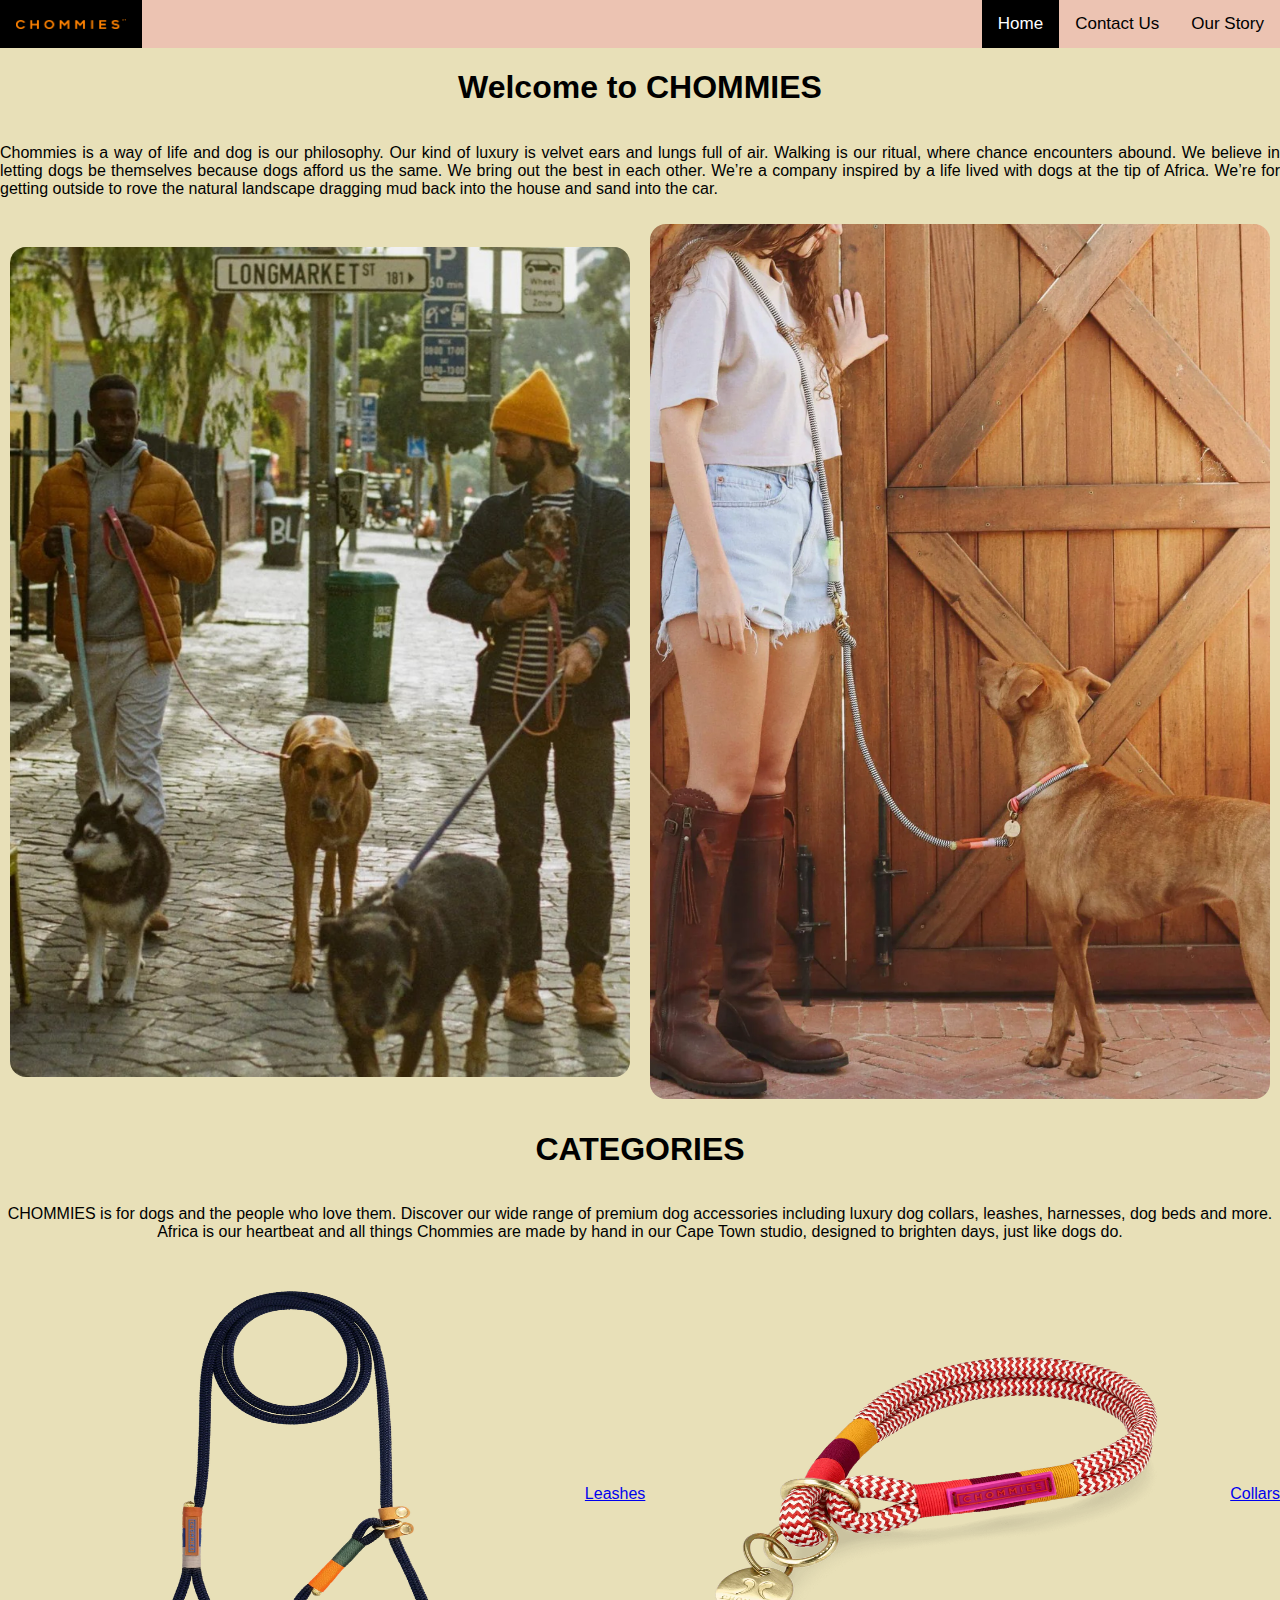
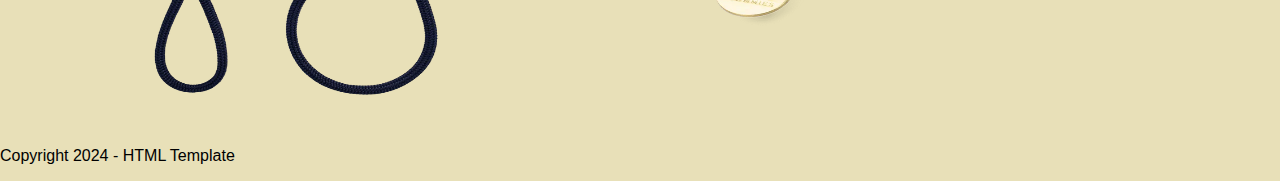
<file: index.html>
<!DOCTYPE html><!--type of html-->
<html lang="en"><!--html starts here-->
<head><!--admin section-->

    <meta charset="UTF-8"><!--character set / types of characters-->
    <meta http-equiv="X-UX-Compatible" content="IE-edge"><!--types of browser it is compatible with-->
    <meta name="viewport" content="width-device-width, initial-scale-1.0"><!--website as wide as browser-->
    <meta name="keyword" content="HTML, CSS, Template, Bootstrap"> <!--search words for users-->
    <meta name="author" content="Thikho Munyai, 241295">

    <title>Flexbox Exercise</title>

    <!--link bootstrap
        link javascript
        link Google Font files
        link CSS-->

    <link rel="stylesheet" href="css/main.css">

</head>
<body bgcolor="#e8e0b8">
    <nav>
        <div class="topNav">

            <a href="index.html"><img src="assets/images/CHOMMIES_LOGO.png" width="110px"></a>
            
            <div class="topNavRight">
                <a class="active" href="index.html">Home</a>
                <a href="pages/contact.html">Contact Us</a>
                <a href="pages/ourstory.html">Our Story</a>
            </div>
    </nav>

    <header>

    </header>
    <section class="text">
        <h1>Welcome to CHOMMIES</h1>
    </section>

    <section>
        <div class="flexContainer">
            <div class="flexItem1"><p>Chommies is a way of life and dog is our philosophy. Our kind of luxury is velvet ears and lungs full of air. Walking is our ritual, where chance encounters abound. We believe in letting dogs be themselves because dogs afford us the same. We bring out the best in each other. We’re a company inspired by a life lived with dogs at the tip of Africa. We’re for getting outside to rove the natural landscape dragging mud back into the house and sand into the car.  </p></div>           
            </div>
    </section>


    <section>
        <div class="flexContainer">
            <div class="flexItem2"><img src="assets/images/Untitled_3200_x_2000_px_2.jpg"></div>
            <div class="flexItem2"><img src="assets/images/AfricanHazeWebPortraitTemplate_25_1.webp"></div>
        </div>
    </section>
    
    <section class="text2">
        <H1>CATEGORIES</H1>
        <div class="flexContainer">
            <div class="text1"><p>CHOMMIES is for dogs and the people who love them. Discover our wide range of premium dog accessories including luxury dog collars, leashes, harnesses, dog beds and more. Africa is our heartbeat and all things Chommies are made by hand in our Cape Town studio, designed to brighten days, just like dogs do.</p></div>           
            </div>
    </section>

    <section>
        <div class="flexContainer">
            <div class="flexItem3"><img src="assets/images/leash_atb_blue-bobo_20.webp"> </div>
            <a href="pages/leashes.html">Leashes</a>
            <div class="flexItem3"><img src="assets/images/HAPPY_HOLIDAYS_O-RING_COLLAR_1.webp"> </div>
            <a href="pages/collars.html">Collars</a>
        </div>
    </section>
  
    <footer>
        <p>Copyright 2024 - HTML Template</p>
    </footer>

</body>
</html>
</file>
<file: css/main.css>
*{
    box-sizing: border-box;
}

body{
    font-family: Arial, Helvetica, sans-serif;
    margin: 0;
}

/*.flexContainer{
    display: flex;
    height: 300px;
    justify-content: center;
    align-items: center;
    padding: 5cm;
}*/

.flexContainer{
    display: flex;
    flex-direction: row;
    font-size: 16px;
    text-align: justify;
    align-items: center;
    background-color: #e8e0b8;
}
.flexItem1{
    padding: 0px;
    flex: 50%;
}

.flexItem2{
    padding: 10px;
    flex: 100%;
}

.flexItem2 img{
    width: 100%;
    display: block;
    margin-left: auto;
    margin-right: auto;
    border-radius: 16px;
    align-items: center;
}

.flexItem3{
    padding: 10px;
    flex: 30%;
}

.flexItem3 img{
    width: 100%;
    height: 450px;
    overflow: hidden;
}

@media (max-width:800px) {
    .flexContainer{
        flex-direction: column
    }
}

.text{
    text-align: center;
    position: relative;
}

.topNav{
    overflow: hidden;
    background-color: #ECC3B2;
}

.topNav a {
    float: left;
    color: rgb(0, 0, 0);
    text-align: center;
    padding: 14px 16px;
    text-decoration: none;
    font-size: 17px;
}

.topNavRight{
    float: right;
    align-items: center;
}

.topNav a:hover{
    background-color: #000000;
    color: black;
    align-items: center;
}

.topNav a.active {
    background-color: #000000;
    color: white;
    align-items: center;
}

.text1 {
    text-align: center;
    position: relative;
}

.text2{
    text-align: center;
    position: relative;
}

.flexContainer{
    position: relative;
    width: 100%;
}

.image{
    display: block;
    width: 100%;
    height: auto;
}

.overlay{
    position: absolute;
    top: 0;
    bottom: 0;
    left: 0;
    right: 0;
    height: 100%;
    width: 100%;
    opacity: 0;
    transition: .5s ease;
    background-color: #04AA6D;
}

.flexContainer:hover .overlay{
    opacity: 1;
}

.overlayText{
    color: white;
    font-size: 20px;
    position: absolute;
    top: 50%;
    left: 50%;
    transform: translate(-50%, -50%);
    -ms-transform: translate(-50%, -50%);
}
</file>
